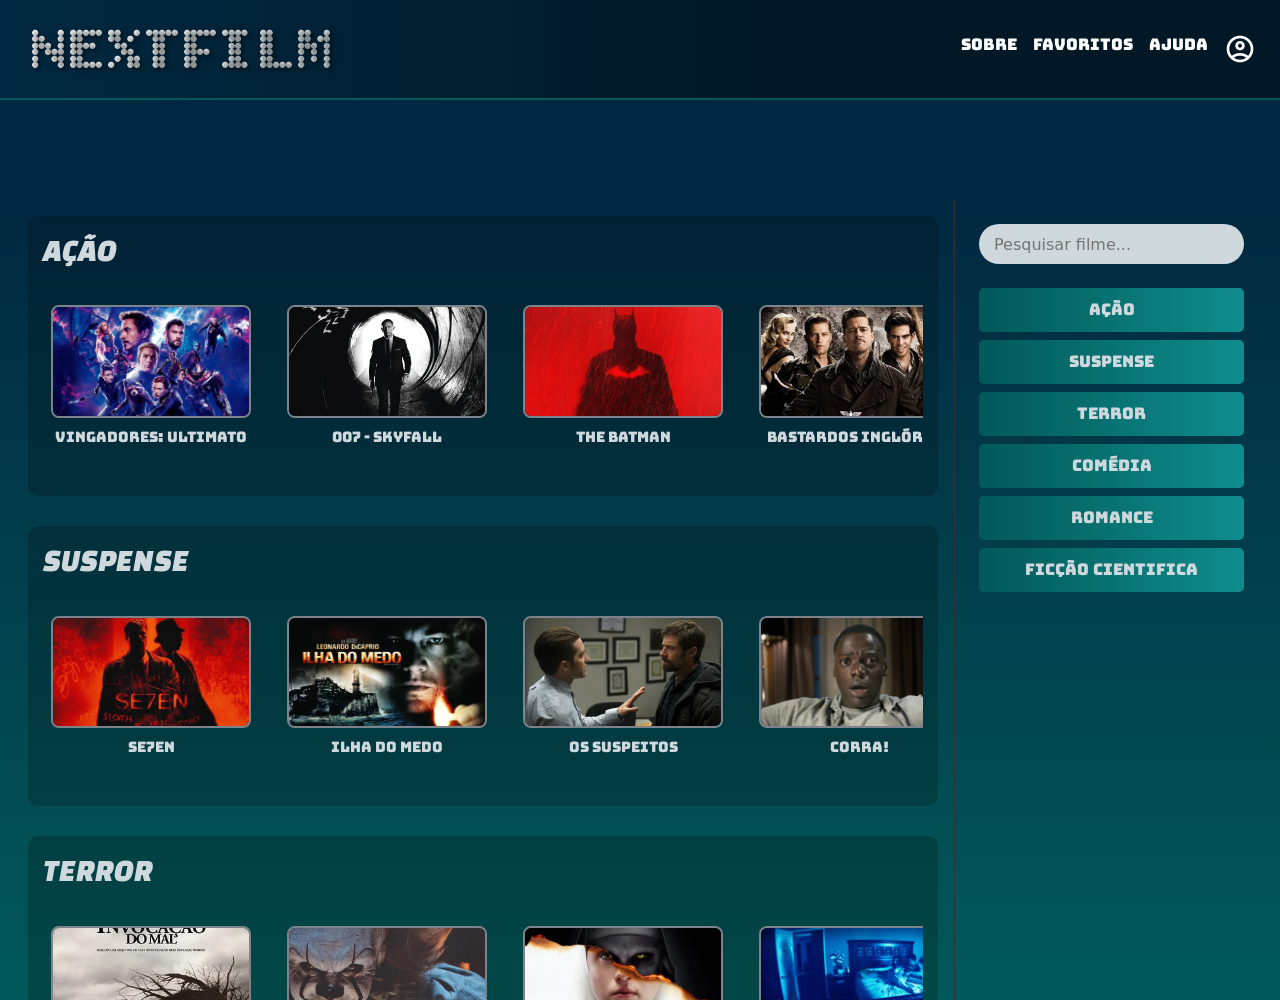
<file: index.html>
<!DOCTYPE html>
<html lang="pt-br">
<head>
    <meta charset="UTF-8">
    <meta name="viewport" content="width=device-width, initial-scale=1.0">
    <link href="https://cdn.jsdelivr.net/npm/bootstrap@5.3.3/dist/css/bootstrap.min.css" rel="stylesheet">
    <link rel="stylesheet" href="css/style.css">
    <link rel="stylesheet" href="css/layout.css">
    <link rel="stylesheet" href="css/aside.css">
    <link rel="stylesheet" href="css/header.css">
    <link rel="preconnect" href="https://fonts.googleapis.com">
    <link rel="preconnect" href="https://fonts.gstatic.com" crossorigin>
    <link href="https://fonts.googleapis.com/css2?family=Nunito:wght@200..1000&family=Bungee&family=Changa+One:ital@0;1&family=Bitcount+Grid+Double:wght@100..900&display=swap" rel="stylesheet">
    <link rel="stylesheet" href="https://fonts.googleapis.com/css2?family=Material+Symbols+Outlined:opsz,wght,FILL,GRAD@40,400,0,0" />
    <title>NEXTFILM - Recomendação de Filmes</title>
</head>
<body>

    <header class="cabecalho d-flex flex-column flex-lg-row justify-content-between align-items-center px-4">
        <div class="logo">
            <h1 class="texto_logo m-2 mt-3">NEXTFILM</h1>
        </div>
        <nav>
            <ul class="menu d-flex list-unstyled m-0 gap-3">
                <li><a href="">Sobre</a></li>
                <li><a href="">Favoritos</a></li>
                <li><a href="">Ajuda</a></li>
                <span class="material-symbols-outlined fs-2">account_circle</span> 
            </ul>
        </nav>
    </header>

    <main class="container-fluid wrapper-principal">
        <div class="row g-0">
            
            <section class="esquerda col-12 col-lg-9 p-3 order-2 order-lg-1">
                
                <section class="fileira-filmes">
                    <h2 class="titulo-genero">AÇÃO</h2>
                    <div class="container-filmes d-flex" data-genero="Ação"></div>
                </section>
                <section class="fileira-filmes">
                    <h2 class="titulo-genero">SUSPENSE</h2>
                    <div class="container-filmes d-flex" data-genero="Suspense"></div>
                </section>
                <section class="fileira-filmes">
                    <h2 class="titulo-genero">TERROR</h2>
                    <div class="container-filmes d-flex" data-genero="Terror"></div>
                </section>
                <section class="fileira-filmes">
                    <h2 class="titulo-genero">COMÉDIA</h2>
                    <div class="container-filmes d-flex" data-genero="Comédia"></div>
                </section>
                <section class="fileira-filmes">
                    <h2 class="titulo-genero">ROMANCE</h2>
                    <div class="container-filmes d-flex" data-genero="Romance"></div>
                </section>
                <section class="fileira-filmes">
                    <h2 class="titulo-genero">FICÇÃO CIENTIFICA</h2>
                    <div class="container-filmes d-flex" data-genero="Ficção Científica"></div>
                </section>
                <footer class="mt-5 p-2" class="pe">
                    <nav class="social d-flex justify-content-center gap-4 w-100">
                         <a href="https://github.com/GuiMeirelesK" target="_blank" class="social_media">GitHub</a>
                         <a href="#" class="social_media">Instagram</a>
                         <a href="#" class="social_media">LinkedIn</a>
                    </nav>
                </footer>
            </section>
            <aside class="direita col-12 col-lg-3 p-4 order-1 order-lg-2">
                <div class="barra-pesquisa mb-4">
                    <input type="text" placeholder="Pesquisar filme..." class="input-pesquisa w-100">
                </div>
                <div class="d-grid gap-2">
                    <button class="botao-genero">Ação</button>
                    <button class="botao-genero">Suspense</button>
                    <button class="botao-genero">Terror</button>
                    <button class="botao-genero">Comédia</button>
                    <button class="botao-genero">Romance</button>
                    <button class="botao-genero">Ficção Cientifica</button>
                </div>
            </aside>
        </div>
    </main>
    <script src="JS/dados.js"></script>
    <script src="JS/script.js"></script>
</body>
</html>
</file>
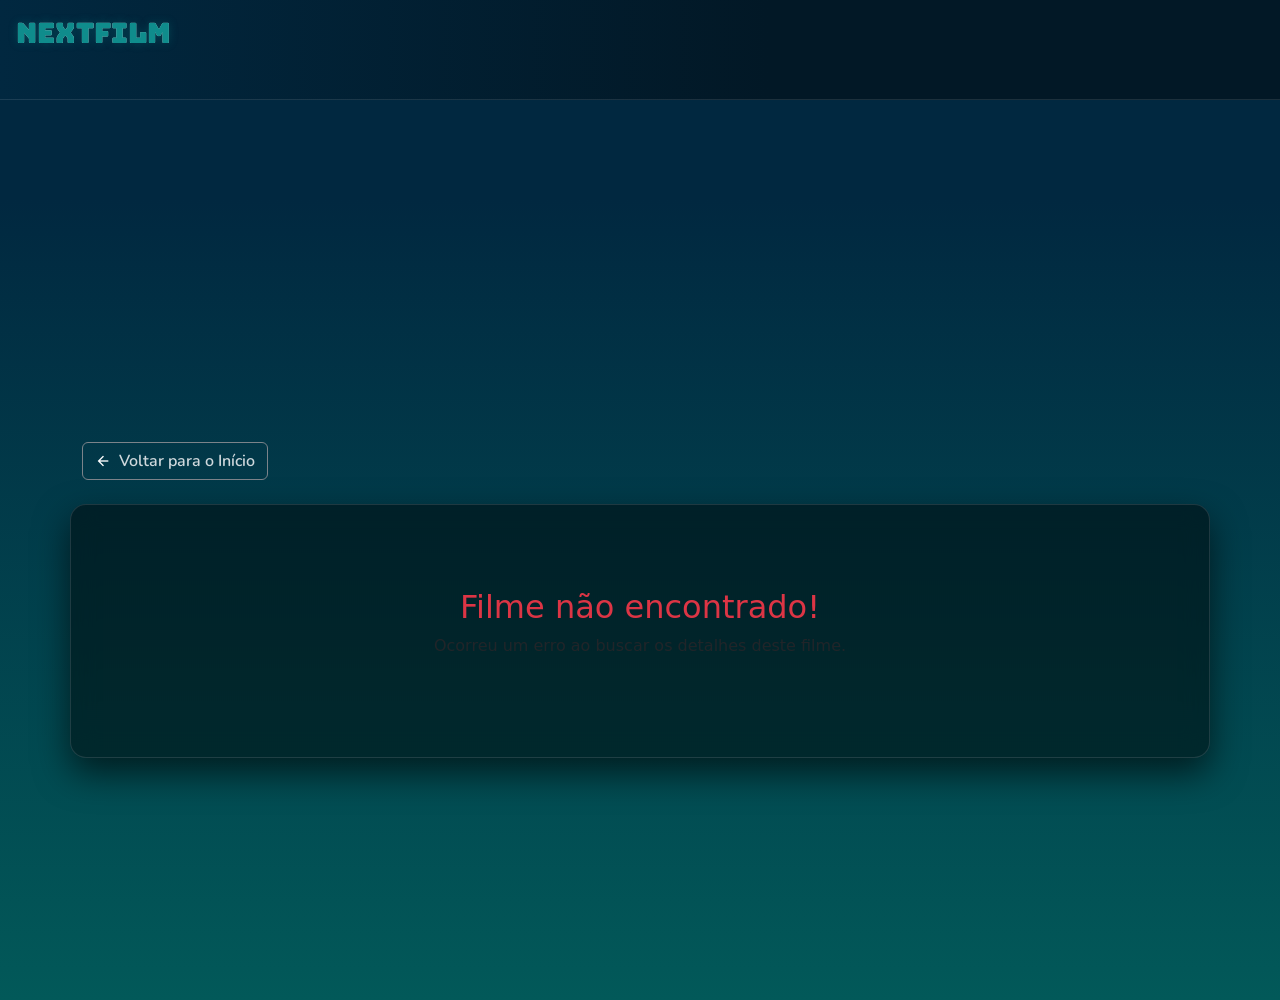
<file: detalhes.html>
<!DOCTYPE html>
<html lang="pt-br">
<head>
    <meta charset="UTF-8">
    <meta name="viewport" content="width=device-width, initial-scale=1.0">
    <link href="https://cdn.jsdelivr.net/npm/bootstrap@5.3.3/dist/css/bootstrap.min.css" rel="stylesheet">
    <link rel="stylesheet" href="css/style.css">
    <link rel="stylesheet" href="css/layout.css">
    <link rel="stylesheet" href="css/aside.css">
    <link rel="stylesheet" href="css/header.css">
    <link rel="stylesheet" href="css/detalhes.css">
    
    <link rel="preconnect" href="https://fonts.googleapis.com">
    <link rel="preconnect" href="https://fonts.gstatic.com" crossorigin>
    <link href="https://fonts.googleapis.com/css2?family=Nunito:wght@200..1000&family=Bungee&family=Changa+One:ital@0;1&family=Bitcount+Grid+Double:wght@100..900&display=swap" rel="stylesheet">
    <link rel="stylesheet" href="https://fonts.googleapis.com/css2?family=Material+Symbols+Outlined:opsz,wght,FILL,GRAD@40,400,0,0" />
    <title>Detalhes do Filme - NEXTFILM</title>
</head>
<body> 
    
    <header class="cabecalho d-flex p-3">
        <h1 class="texto_logo m-0 fs-3">NEXTFILM</h1>
    </header>

    <div class="wrapper-principal d-flex align-items-center py-5">
        <main class="container">
            
            <a href="index.html" class="btn btn-voltar mb-4 d-inline-flex align-items-center gap-2">
                <span class="material-symbols-outlined fs-6">arrow_back</span> Voltar para o Início
            </a>
            
            <div class="row card-detalhes align-items-center">
                
                <div class="col-12 col-md-4 text-center mb-4 mb-md-0">
                    <img id="detalhe-capa" src="" alt="Capa do Filme" class="img-fluid capa-filme-detalhe" style="max-width: 280px; width: 100%;">
                </div>

                <div class="col-12 col-md-8 d-flex flex-column justify-content-center ps-md-4">
                    
                    <span id="detalhe-genero" class="badge badge-genero align-self-start mb-3 fs-6">Gênero</span>
                    
                    <h2 id="detalhe-titulo" class="titulo-filme-detalhe display-5 fw-bold mb-2">Título do Filme</h2>
                    
                    <div class="d-flex flex-wrap gap-2 gap-sm-3 mb-4 info-meta align-items-center">
                        <span class="text-warning fw-bold">⭐ <span id="detalhe-avaliacao">0.0</span>/10</span>
                        <span class="separador">|</span>
                        <span id="detalhe-ano" class="text-light opacity-75">Ano</span>
                        <span class="separador">|</span>
                        <span class="text-light opacity-75">
                            Assista em: <span id="detalhe-stream" class="stream-link">Streaming</span>
                        </span>
                    </div>

                    <h4 class="sinopse-titulo mb-2 fs-5 text-uppercase">Sinopse</h4>
                    <p id="detalhe-descricao" class="sinopse-texto fs-5 text-start m-0" style="text-align: justify !important;"></p>
                </div>

            </div>
        </main>
    </div>

    <script src="JS/dados.js"></script> 
    <script src="JS/detalhes.js"></script>
    <script src="JS/script.js"></script>
</body>
</html>
</file>
<file: css/style.css>
.fileira-filmes {
    margin-bottom: 30px;
    padding: 15px;
    background: rgba(0,0,0,0.2);
    border-radius: 10px;
}

.container-filmes {
    overflow-x: auto;
    gap: 20px;
    padding: 20px 0;
}

.card-filme {
    flex: 0 0 200px;
    text-align: center;
}

.card-filme img {
    width: 100%;
    aspect-ratio: 16/9;
    object-fit: cover;
    border-radius: 8px;
    border: 2px solid #7C838A;
    transition: 0.4s;
}

.card-filme img:hover {
    transform: scale(1.05);
    border-color: #0F8C8C;
    cursor: pointer;
}

.titulo-filme {
    margin-top: 10px;
    font-family: "Bungee", sans-serif;
    font-size: 0.9rem;
    color: #CFD8DC;
}
.titulo-genero{
    color: #CFD8DC;
    font-family: "Changa One", sans-serif;
    font-weight: 400;
    font-style: italic;
}
::-webkit-scrollbar{
    background-color: transparent;
    width: 8px;
    height: 8px;
}
::-webkit-scrollbar-thumb{
    background-color: #7C838A;
    border-radius: 12px;
}
</file>
<file: css/layout.css>
body, html {
    margin: 0;
    padding: 0;
    background-color: #012840;
    overflow-x: hidden;
}

.wrapper-principal {
    margin-top: 100px; 
    background: linear-gradient(180deg, rgba(1, 40, 64, 1) 0%, rgba(2, 89, 89, 1) 100%);
    min-height: calc(100vh - 100px);
}


@media (min-width: 992px) {
    .esquerda {
        height: calc(100vh - 100px);
        overflow-y: auto;
    }
    .direita {
        height: calc(100vh - 100px);
        overflow-y: auto;
        border-left: 1px solid #333;
    }
}

.pe {
  border-top: 1px solid rgba(255,255,255,0.1);
  font-size: 0.9rem;
}
.social_media{
  border-top: 1px solid rgba(255,255,255,0.1);
  font-family: "Bungee", sans-serif;
  font-size: 0.9rem;
  color: #FFFFFF;
}
.social_media:hover{
  color: #7C838A;
}
</file>
<file: css/aside.css>
.input-pesquisa {
    background-color: #CFD8DC;
    border: none;
    height: 40px;
    border-radius: 20px;
    padding: 0 15px;
}

.botao-genero {
    font-family: "Bungee", sans-serif;
    padding: 10px;
    background: linear-gradient(90deg, #025959 0%, #0F8C8C 100%);
    color: #CFD8DC;
    border: none;
    border-radius: 5px;
    transition: 0.3s;
}

.botao-genero:hover {
    box-shadow: 0 0 15px rgba(15, 140, 140, 0.5);
    filter: brightness(1.2);
}
</file>
<file: css/header.css>
.cabecalho {
    width: 100%;
    height: 100px;
    border-bottom: 2px solid #025959;
    background: linear-gradient(90deg, rgba(1, 40, 64, 1) 0%, rgba(2, 24, 38, 1) 60%);
    z-index: 1030;
}

.texto_logo {
    font-size: clamp(2rem, 5vw, 4rem); 
    color: transparent; 
    background: linear-gradient(90deg, #FFFFFF, #CFD8DC); 
    -webkit-background-clip: text;
    text-shadow: 2px 2px 5px rgba(0,0,0,0.5);
    font-family: "Bitcount Grid Double", system-ui;
    font-weight: 385;
}

.menu a {
    font-family: "Bungee", sans-serif;
    text-decoration: none;
    color: #FFFFFF;
    transition: 0.3s;
}
.material-symbols-outlined {
    cursor: pointer;
    color: #FFFFFF;
  font-variation-settings:
  'FILL' 0,
  'wght' 400,
  'GRAD' 0,
  'opsz' 24
}
.material-symbols-outlined:hover{
    color: #7C838A;
}

.menu a:hover {
    color: #7C838A;
}
</file>
<file: css/detalhes.css>
/* ==========================================
   NEXTFILM - Estilização da Página de Detalhes
   ========================================== */

/* Ajuste fino no cabeçalho para combinar com o layout */
.cabecalho {
    background-color: #012840;
    border-bottom: 1px solid rgba(255, 255, 255, 0.1) !important;
}

.texto_logo {
    font-family: "Bungee", sans-serif;
    color: #0F8C8C !important;
    text-shadow: 0 0 10px rgba(15, 140, 140, 0.3);
}

/* Botão de voltar customizado */
.btn-voltar {
    font-family: "Nunito", sans-serif;
    font-weight: 600;
    border-color: #7C838A !important;
    color: #CFD8DC !important;
    transition: all 0.3s ease-in-out;
}

.btn-voltar:hover {
    background-color: #0F8C8C !important;
    border-color: #0F8C8C !important;
    color: #ffffff !important;
    transform: translateX(-5px);
    box-shadow: 0 0 15px rgba(15, 140, 140, 0.4);
}

/* Card principal em Glassmorphism (Transparência + Blur) */
.card-detalhes {
    background: rgba(0, 0, 0, 0.45) !important;
    backdrop-filter: blur(12px);
    -webkit-backdrop-filter: blur(12px);
    border: 1px solid rgba(124, 131, 138, 0.25) !important;
    border-radius: 16px !important;
    padding: 35px;
    box-shadow: 0 15px 35px rgba(0, 0, 0, 0.6) !important;
}

/* Estilização da Capa/Poster */
.capa-filme-detalhe {
    border: 3px solid #7C838A;
    border-radius: 12px;
    transition: transform 0.4s ease, border-color 0.4s ease;
    box-shadow: 0 10px 25px rgba(0, 0, 0, 0.7) !important;
}

.capa-filme-detalhe:hover {
    transform: scale(1.03);
    border-color: #0F8C8C;
}

/* Badge do Gênero combinando com a fonte titulo-genero */
.badge-genero {
    font-family: "Changa One", sans-serif;
    font-style: italic;
    font-weight: 400;
    background-color: #0F8C8C !important;
    color: #ffffff !important;
    padding: 8px 16px !important;
    letter-spacing: 0.5px;
    border-radius: 6px;
}

/* Título Principal */
.titulo-filme-detalhe {
    font-family: "Bungee", sans-serif;
    color: #ffffff;
    text-shadow: 2px 2px 4px rgba(0, 0, 0, 0.8);
    letter-spacing: 1px;
}

/* Seção de Meta Informações (Estrelas, Ano, etc.) */
.info-meta {
    font-family: "Nunito", sans-serif;
    font-size: 1.05rem;
}

.info-meta .separador {
    color: #7C838A;
}

.stream-link {
    color: #0F8C8C !important;
    font-weight: 700;
}

/* Bloco da Sinopse */
.sinopse-titulo {
    font-family: "Changa One", sans-serif;
    color: #CFD8DC;
    letter-spacing: 0.5px;
}

.sinopse-texto {
    font-family: "Nunito", sans-serif;
    color: #CFD8DC;
    font-weight: 300;
    line-height: 1.8;
}
</file>
